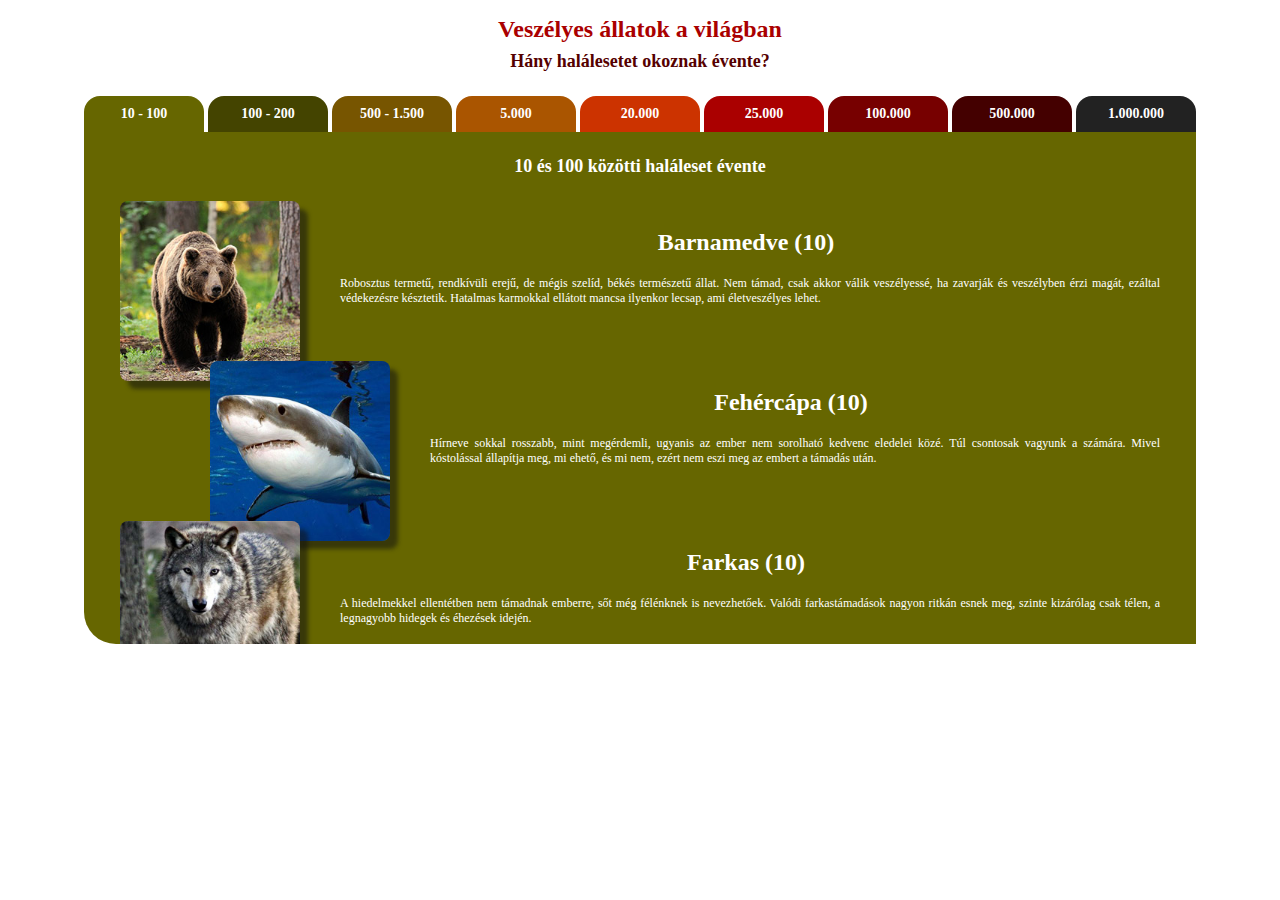
<file: index.html>
<!DOCTYPE html>
<html>
    <!DOCTYPE html>
<head>
    <title>Veszélyes állatok a világban</title>
    <link type='text/css' rel='stylesheet' href='allat.css'>
    <meta name='robots' content='noindex'>
</head>


<body>

  <center>
  <div id='keret'>

    <h1>Veszélyes állatok a világban</h1>
    <h2>Hány halálesetet okoznak évente?</h2>



    <a href='1.htm' target='nagyablak'>
    <div class='ful' style=' background-color: #660; '>
	10 - 100
    </div>
    </a>

    <a href='2.htm' target='nagyablak'>
    <div class='ful' style=' background-color: #440; '>
	100 - 200
    </div>
    </a>

    <a href='3.htm' target='nagyablak'>
    <div class='ful' style=' background-color: #750; '>
	500 - 1.500
    </div>
    </a>

    <a href='4.htm' target='nagyablak'>
    <div class='ful' style=' background-color: #A50; '>
	5.000
    </div>
    </a>

    <a href='5.htm' target='nagyablak'>
    <div class='ful' style=' background-color: #C30; '>
	20.000
    </div>
    </a>

    <a href='6.htm' target='nagyablak'>
    <div class='ful' style=' background-color: #A00; '>
	25.000
    </div>
    </a>

    <a href='7.htm' target='nagyablak'>
    <div class='ful' style=' background-color: #700; '>
	100.000
    </div>
    </a>

    <a href='8.htm' target='nagyablak'>
    <div class='ful' style=' background-color: #400; '>
	500.000
    </div>
    </a>

    <a href='9.htm' target='nagyablak'>
    <div class='ful' style=' background-color: #222; '>
	1.000.000
    </div>
    </a>


    <iframe name='nagyablak' width=1112 height=512 frameborder=0 src='1.htm'></iframe>

  </div>
  </center>

</body>

</html>
</file>
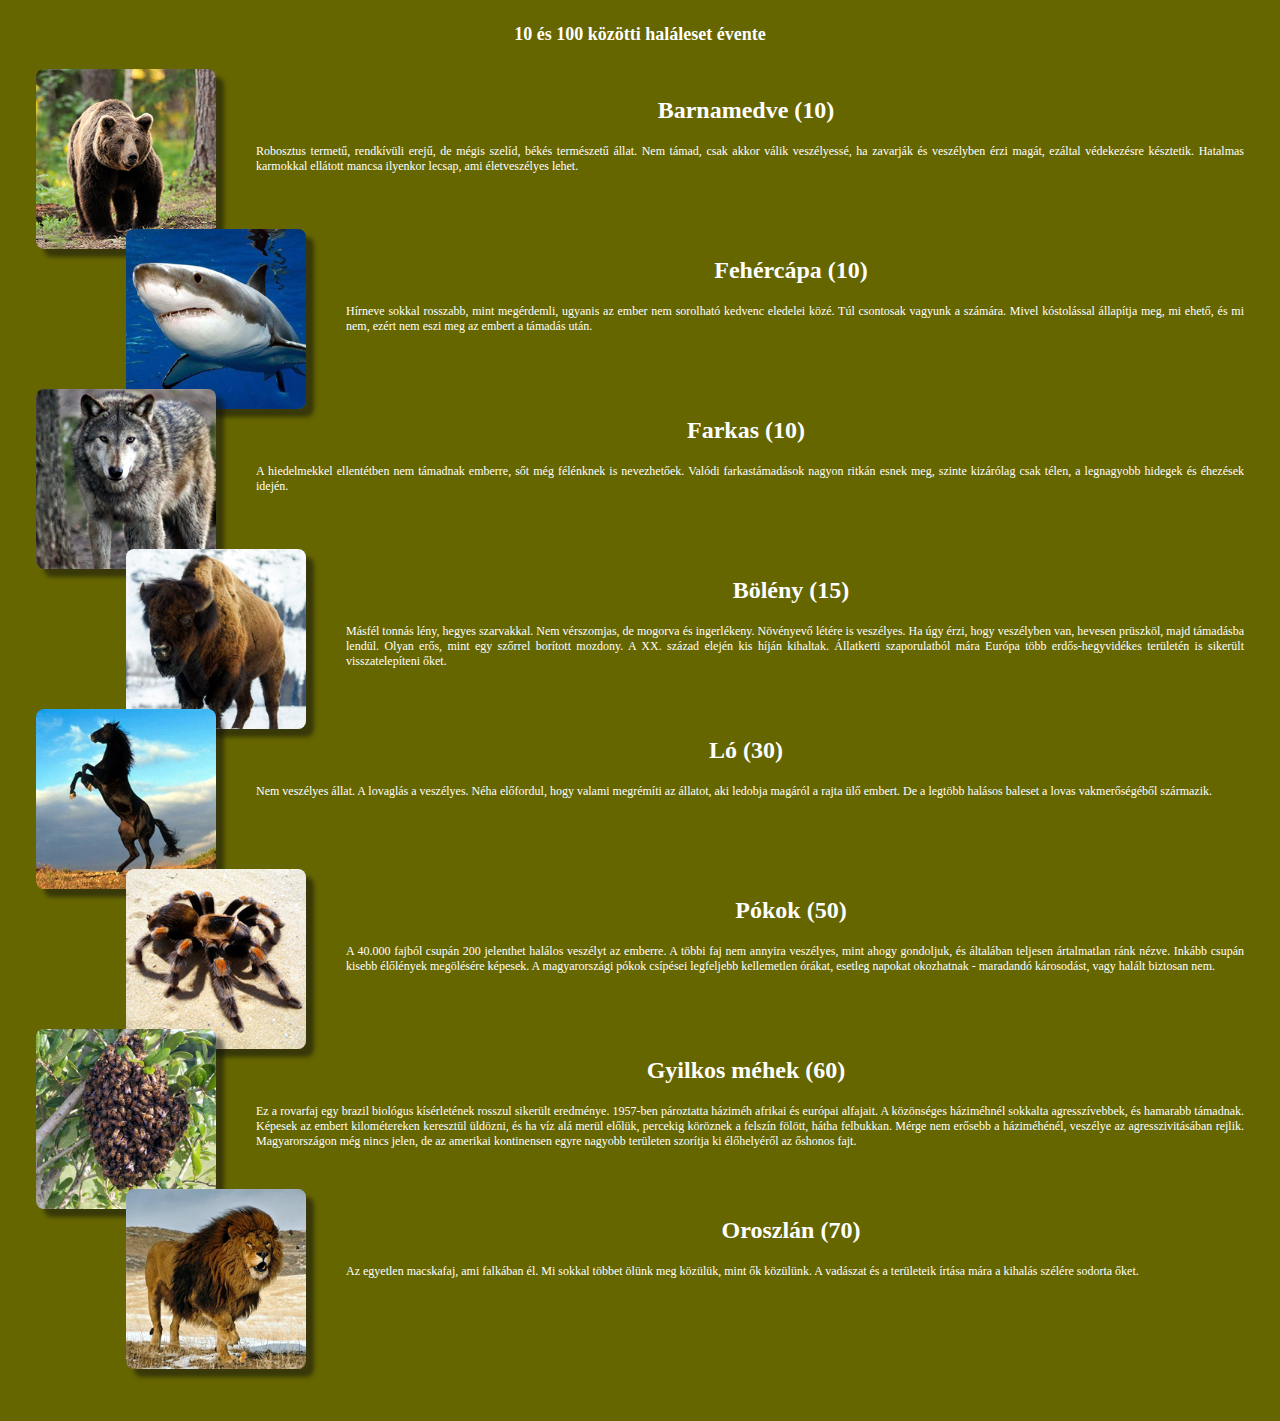
<file: 1.htm>
<!DOCTYPE html>
<html>

<head>
    <link type='text/css' rel='stylesheet' href='allat.css'>
    <meta name='robots' content='noindex'>
</head>


<body id='belso' style=' background-color: #660; '>


    <h1>10 és 100 közötti haláleset évente</h1>

    <div id='lista'>

	<div>
		<img src='barnamedve.jpg'>
		<h2>Barnamedve (10)</h2>
		<p>
			Robosztus termetű, rendkívüli erejű, de mégis szelíd, békés természetű állat. Nem támad, csak akkor válik veszélyessé, ha zavarják és veszélyben érzi magát, ezáltal védekezésre késztetik. Hatalmas karmokkal ellátott mancsa ilyenkor lecsap, ami életveszélyes lehet.
		</p>
	</div>

	<div>
		<img src='fehercapa.jpg'>
		<h2>Fehércápa (10)</h2>
		<p>
			Hírneve sokkal rosszabb, mint megérdemli, ugyanis az ember nem sorolható kedvenc eledelei közé. Túl csontosak vagyunk a számára. Mivel kóstolással állapítja meg, mi ehető, és mi nem, ezért nem eszi meg az embert a támadás után.
		</p>
	</div>

	<div>
		<img src='farkas.jpg'>
		<h2>Farkas (10)</h2>
		<p>
			A hiedelmekkel ellentétben nem támadnak emberre, sőt még félénknek is nevezhetőek. Valódi farkastámadások nagyon ritkán esnek meg, szinte kizárólag csak télen, a legnagyobb hidegek és éhezések idején.
		</p>
	</div>

	<div>
		<img src='boleny.jpg'>
		<h2>Bölény (15)</h2>
		<p>
			Másfél tonnás lény, hegyes szarvakkal. Nem vérszomjas, de mogorva és ingerlékeny. Növényevő létére is veszélyes. Ha úgy érzi, hogy veszélyben van, hevesen prüszköl, majd támadásba lendül. Olyan erős, mint egy szőrrel borított mozdony. A XX. század elején kis híján kihaltak. Állatkerti szaporulatból mára Európa több erdős-hegyvidékes területén is sikerült visszatelepíteni őket.
 		</p>
	</div>

	<div>
		<img src='lo.jpg'>
		<h2>Ló (30)</h2>
		<p>
			Nem veszélyes állat. A lovaglás a veszélyes. Néha előfordul, hogy valami megrémíti az állatot, aki ledobja magáról a rajta ülő embert. De a legtöbb halásos baleset a lovas vakmerőségéből származik.
		</p>
	</div>

	<div>
		<img src='pok.jpg'>
		<h2>Pókok (50)</h2>
		<p>
			A 40.000 fajból csupán 200 jelenthet halálos veszélyt az emberre. A többi faj nem annyira veszélyes, mint ahogy gondoljuk, és általában teljesen ártalmatlan ránk nézve. Inkább csupán kisebb élőlények megölésére képesek. A magyarországi pókok csípései legfeljebb kellemetlen órákat, esetleg napokat okozhatnak - maradandó károsodást, vagy halált biztosan nem.
		</p>
	</div>

	<div>
		<img src='mehek.jpg'>
		<h2>Gyilkos méhek (60)</h2>
		<p>
			Ez a rovarfaj egy brazil biológus kísérletének rosszul sikerült eredménye. 1957-ben pároztatta háziméh afrikai és európai alfajait. A közönséges háziméhnél sokkalta agresszívebbek, és hamarabb támadnak. Képesek az embert kilométereken keresztül üldözni, és ha víz alá merül előlük, percekig köröznek a felszín fölött, hátha felbukkan. Mérge nem erősebb a háziméhénél, veszélye az agresszivitásában rejlik. Magyarországon még nincs jelen, de az amerikai kontinensen egyre nagyobb területen szorítja ki élőhelyéről az őshonos fajt.
		</p>
	</div>

	<div>
		<img src='oroszlan.jpg'>
		<h2>Oroszlán (70)</h2>
		<p>
			Az egyetlen macskafaj, ami falkában él. Mi sokkal többet ölünk meg közülük, mint ők közülünk. A vadászat és a területeik írtása mára a kihalás szélére sodorta őket.
		</p>
	</div>

    </div>

</body>

</html>
</file>
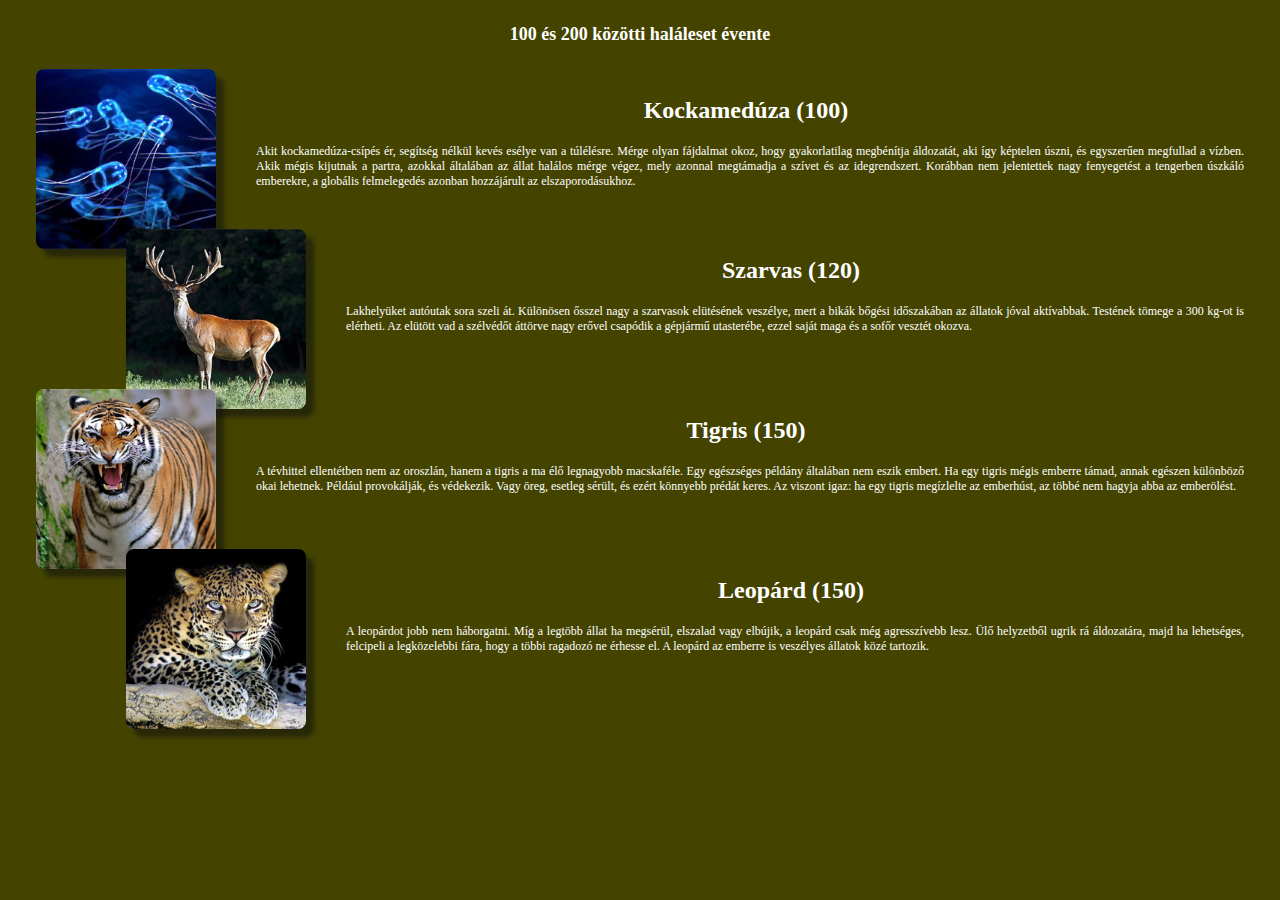
<file: 2.htm>
<!DOCTYPE html>
<html>

<head>
    <link type='text/css' rel='stylesheet' href='allat.css'>
    <meta name='robots' content='noindex'>
</head>


<body id='belso' style=' background-color: #440; '>


	<h1>100 és 200 közötti haláleset évente</h1>

    <div id='lista'>

	<div>
		<img src='kockameduza.jpg'>
		<h2>Kockamedúza (100)</h2>
		<p>
			Akit kockamedúza-csípés ér, segítség nélkül kevés esélye van a túlélésre. Mérge 
			olyan fájdalmat okoz, hogy gyakorlatilag megbénítja áldozatát, aki így képtelen 
			úszni, és egyszerűen megfullad a vízben. Akik mégis kijutnak a partra, azokkal 
			általában az állat halálos mérge végez, mely azonnal megtámadja a szívet és az 
			idegrendszert. Korábban nem jelentettek nagy fenyegetést a tengerben úszkáló 
			emberekre, a globális felmelegedés azonban hozzájárult az elszaporodásukhoz.
		</p>
	</div>

	<div>
		<img src='szarvas.jpg'>
		<h2>Szarvas (120)</h2>
		<p>
			Lakhelyüket autóutak sora szeli át. Különösen ősszel nagy a szarvasok elütésének 
			veszélye, mert a bikák bőgési időszakában az állatok jóval aktívabbak. Testének 
			tömege a 300 kg-ot is elérheti. Az elütött vad a szélvédőt áttörve nagy erővel 
			csapódik a gépjármű utasterébe, ezzel saját maga és a sofőr vesztét okozva.
		</p>
	</div>

	<div>
		<img src='tigris.jpg'>
		<h2>Tigris (150)</h2>
		<p>
			A tévhittel ellentétben nem az oroszlán, hanem a tigris a ma élő legnagyobb 
			macskaféle. Egy egészséges példány általában nem eszik embert. Ha egy tigris 
			mégis emberre támad, annak egészen különböző okai lehetnek. Például provokálják,
			és védekezik. Vagy öreg, esetleg sérült, és ezért könnyebb prédát keres. Az viszont 
			igaz: ha egy tigris megízlelte az emberhúst, az többé nem hagyja abba az emberölést.
		</p>
	</div>

	<div>
		<img src='leopard.jpg'>
		<h2>Leopárd (150)</h2>
		<p>
			A leopárdot jobb nem háborgatni. Míg a legtöbb állat ha megsérül, elszalad vagy 
			elbújik, a leopárd csak még agresszívebb lesz. Ülő helyzetből ugrik rá áldozatára, 
			majd ha lehetséges, felcipeli a legközelebbi fára, hogy a többi ragadozó ne érhesse 
			el. A leopárd az emberre is veszélyes állatok közé tartozik.
		</p>
	</div>

    </div>

</body>

</html>
</file>
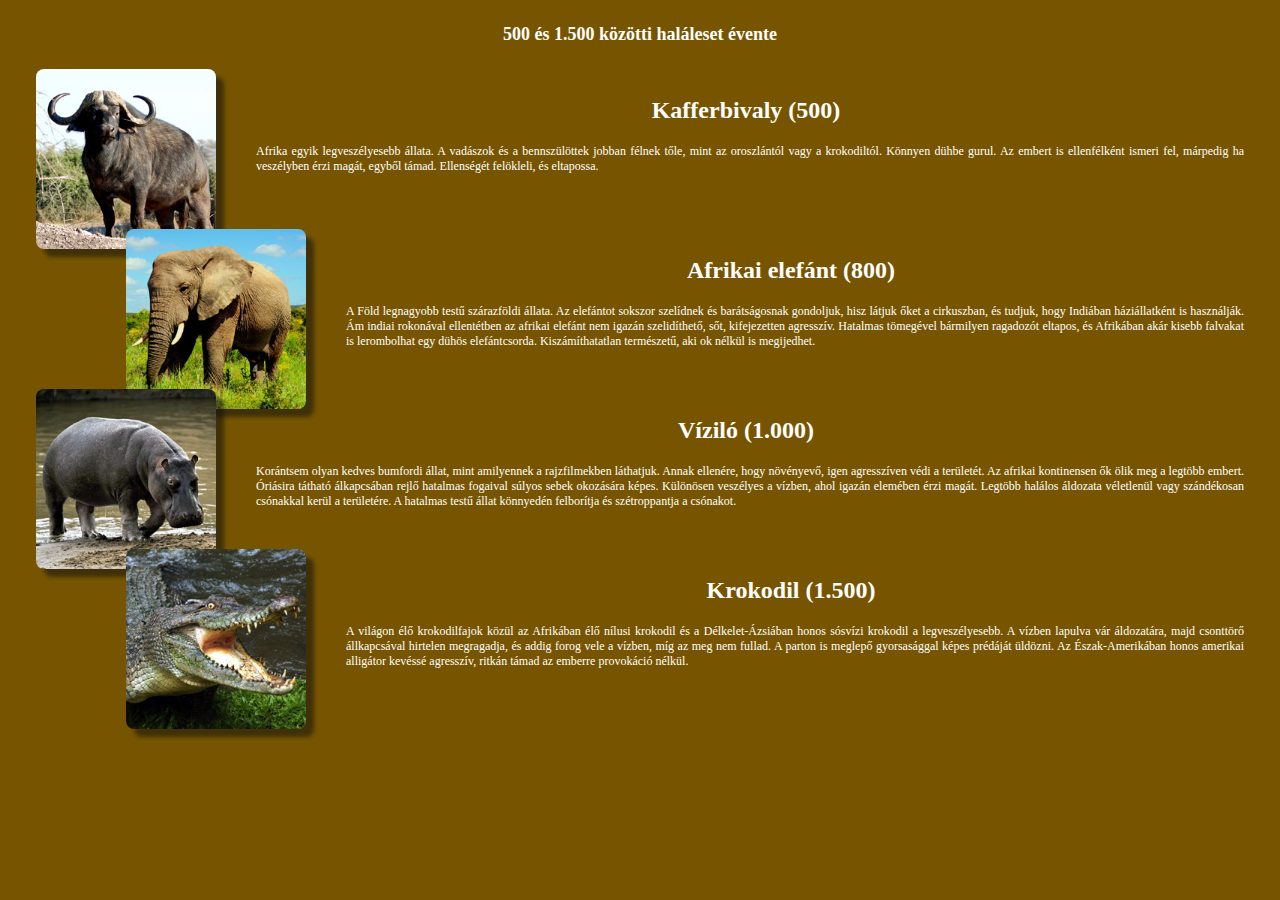
<file: 3.htm>
<!DOCTYPE html>
<html>

<head>
    <link type='text/css' rel='stylesheet' href='allat.css'>
    <meta name='robots' content='noindex'>
</head>


<body id='belso' style=' background-color: #750; '>


    <h1>500 és 1.500 közötti haláleset évente</h1>

    <div id='lista'>

	<div>
		<img src='kafferbivaly.jpg'>
		<h2>Kafferbivaly (500)</h2>
		<p>
			Afrika egyik legveszélyesebb állata. A vadászok és a bennszülöttek jobban félnek 
			tőle, mint az oroszlántól vagy a krokodiltól. Könnyen dühbe gurul. Az embert is
			ellenfélként ismeri fel, márpedig ha veszélyben érzi magát, egyből támad. 
			Ellenségét felökleli, és eltapossa.
		</p>
	</div>

	<div>
		<img src='elefant.jpg'>
		<h2>Afrikai elefánt (800)</h2>
		<p>
			A Föld legnagyobb testű szárazföldi állata. Az elefántot sokszor szelídnek és 
			barátságosnak gondoljuk, hisz látjuk őket a cirkuszban, és tudjuk, hogy Indiában 
			háziállatként is használják. Ám indiai rokonával ellentétben az afrikai elefánt nem 
			igazán szelidíthető, sőt, kifejezetten agresszív. Hatalmas tömegével bármilyen 
			ragadozót eltapos, és Afrikában akár kisebb falvakat is lerombolhat egy dühös 
			elefántcsorda. Kiszámíthatatlan természetű, aki ok nélkül is megijedhet.
		</p>
	</div>

	<div>
		<img src='vizilo.jpg'>
		<h2>Víziló (1.000)</h2>
		<p>
			Korántsem olyan kedves bumfordi állat, mint amilyennek a rajzfilmekben láthatjuk. 
			Annak ellenére, hogy növényevő, igen agresszíven védi a területét. Az afrikai 
			kontinensen ők ölik meg a legtöbb embert. Óriásira tátható álkapcsában rejlő
			hatalmas fogaival súlyos sebek okozására képes. Különösen veszélyes a vízben, 
			ahol igazán elemében érzi magát. Legtöbb halálos áldozata véletlenül vagy 
			szándékosan csónakkal kerül a területére. A hatalmas testű állat könnyedén 
			felborítja és szétroppantja a csónakot.
		</p>
	</div>

	<div>
		<img src='krokodil.jpg'>
		<h2>Krokodil (1.500)</h2>
		<p>
			A világon élő krokodilfajok közül az Afrikában élő nílusi krokodil és a 
			Délkelet-Ázsiában honos sósvízi krokodil a legveszélyesebb. A vízben lapulva 
			vár áldozatára, majd csonttörő állkapcsával hirtelen megragadja, és addig 
			forog vele a vízben, míg az meg nem fullad. A parton is meglepő gyorsasággal 
			képes prédáját üldözni. Az Észak-Amerikában honos amerikai alligátor kevéssé 
			agresszív, ritkán támad az emberre provokáció nélkül.
		</p>
	</div>

    </div>

</body>

</html>
</file>
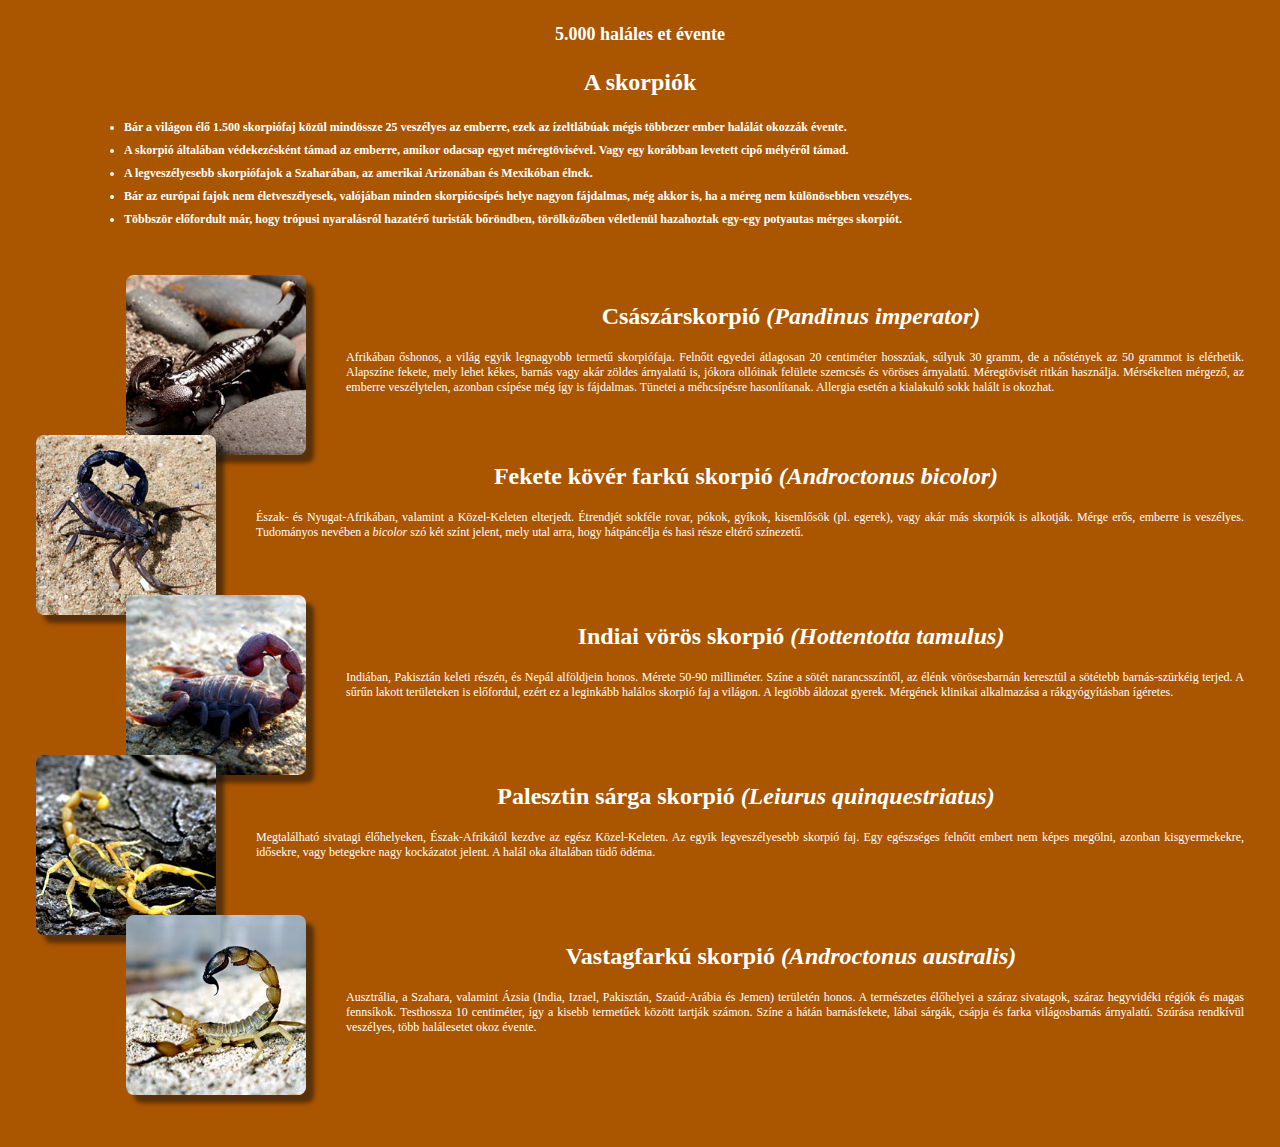
<file: 4.htm>
<!DOCTYPE html>
<html>

<head>
    <link type='text/css' rel='stylesheet' href='allat.css'>
    <meta name='robots' content='noindex'>
</head>
 
<body id='belso' style=' background-color: #A50; '>

<h1>5.000 haláles
et évente</h1>
   

    <h2>A skorpiók</h2>

    <div id='lista'>

	<ul>

		<li>Bár a világon élő 1.500 skorpiófaj közül mindössze 25 veszélyes az emberre, ezek 
		    az ízeltlábúak mégis többezer ember halálát okozzák évente. 
		<li>A skorpió általában védekezésként támad az emberre, amikor odacsap egyet méregtövisével. 
		    Vagy egy korábban levetett cipő mélyéről támad. 
		<li>A legveszélyesebb skorpiófajok a Szaharában, az amerikai Arizonában és Mexikóban élnek. 
		<li>Bár az európai fajok nem életveszélyesek, valójában minden skorpiócsípés helye nagyon 
		    fájdalmas, még akkor is, ha a méreg nem különösebben veszélyes. 
		<li>Többször előfordult már, hogy trópusi nyaralásról hazatérő turisták bőröndben, törölközőben 
		    véletlenül hazahoztak egy-egy potyautas mérges skorpiót.
	</ul>

	<div>
		<img src='skorpio_csaszar.jpg'>
		<h2>Császárskorpió <i>(Pandinus imperator)</i></h2>
		<p>
			Afrikában őshonos, a világ egyik legnagyobb termetű skorpiófaja. Felnőtt egyedei 
			átlagosan 20 centiméter hosszúak, súlyuk 30 gramm, de a nőstények az 50 grammot 
			is elérhetik. Alapszíne fekete, mely lehet kékes, barnás vagy akár zöldes árnyalatú 
			is, jókora ollóinak felülete szemcsés és vöröses árnyalatú. Méregtövisét ritkán 
			használja. Mérsékelten mérgező, az emberre veszélytelen, azonban csípése még így 
			is fájdalmas. Tünetei a méhcsípésre hasonlítanak. Allergia esetén a kialakuló 
			sokk halált is okozhat.
		</p>
	</div>

	<div>
		<img src='skorpio_feketekoverfarku.jpg'>
		<h2>Fekete kövér farkú skorpió <i>(Androctonus bicolor)</i></h2>
		<p>
			Észak- és Nyugat-Afrikában, valamint a Közel-Keleten elterjedt. Étrendjét 
			sokféle rovar, pókok, gyíkok, kisemlősök (pl. egerek), vagy akár más skorpiók 
			is alkotják. Mérge erős, emberre is veszélyes. Tudományos nevében a <i>bicolor</i> 
			szó két színt jelent, mely utal arra, hogy hátpáncélja és hasi része eltérő 
			színezetű. 
		</p>
	</div>

	<div>
		<img src='skorpio_indiaivoros.jpg'>
		<h2>Indiai vörös skorpió <i>(Hottentotta tamulus)</i></h2>
		<p>
			Indiában, Pakisztán keleti részén, és Nepál alföldjein honos. Mérete 50-90 
			milliméter. Színe a sötét narancsszíntől, az élénk vörösesbarnán keresztül 
			a sötétebb barnás-szürkéig terjed. A sűrűn lakott területeken is előfordul, 
			ezért ez a leginkább halálos skorpió faj a világon. A legtöbb áldozat gyerek. 
			Mérgének klinikai alkalmazása a rákgyógyításban ígéretes.
		</p>
	</div>

	<div>
		<img src='skorpio_palesztinsarga.jpg'>
		<h2>Palesztin sárga skorpió <i>(Leiurus quinquestriatus)</i></h2>
		<p>
			Megtalálható sivatagi élőhelyeken, Észak-Afrikától kezdve az egész Közel-Keleten. 
			Az egyik legveszélyesebb skorpió faj. Egy egészséges felnőtt embert nem képes 
			megölni, azonban kisgyermekekre, idősekre, vagy betegekre nagy kockázatot jelent. 
			A halál oka általában tüdő ödéma. 
		</p>
	</div>

	<div>
		<img src='skorpio_vastagfarku.jpg'>
		<h2>Vastagfarkú skorpió <i>(Androctonus australis)</i></h2>
		<p>
			Ausztrália, a Szahara, valamint Ázsia (India, Izrael, Pakisztán, Szaúd-Arábia 
			és Jemen) területén honos. A természetes élőhelyei a száraz sivatagok, száraz 
			hegyvidéki régiók és magas fennsíkok. Testhossza 10 centiméter, így a kisebb 
			termetűek között tartják számon. Színe a hátán barnásfekete, lábai sárgák, 
			csápja és farka világosbarnás árnyalatú. Szúrása rendkívül veszélyes, 
			több halálesetet okoz évente. 
		</p>
	</div>

    </div>

</body>

</html>
</file>
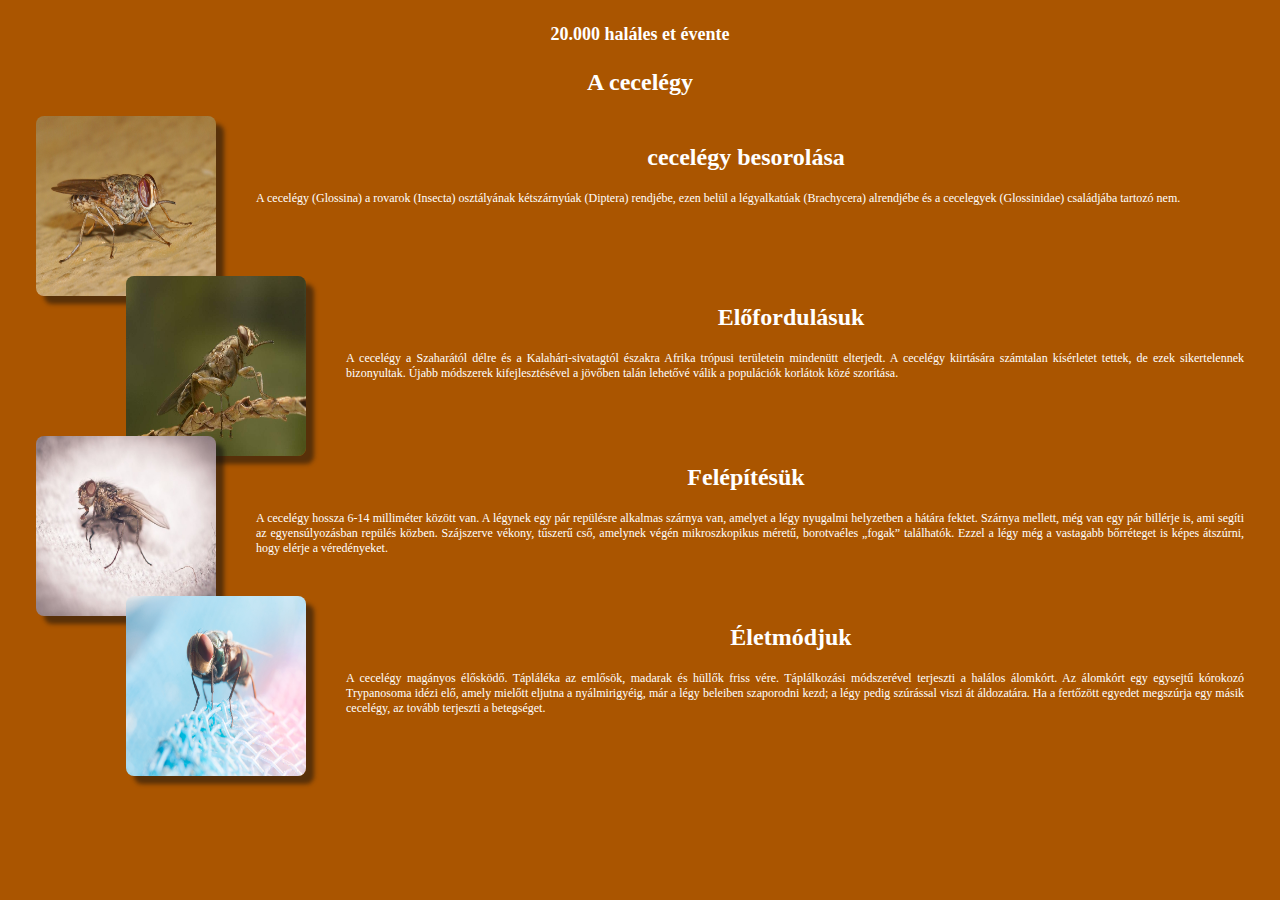
<file: 5.htm>
<!DOCTYPE html>
<html>

<head>
    <link type='text/css' rel='stylesheet' href='allat.css'>
    <meta name='robots' content='noindex'>
</head>


<body id='belso' style=' background-color: #A50; '>

	<h1>20.000 haláles
	et évente</h1>
	   
	
		<h2>A cecelégy</h2>
	
		<div id='lista'>
	
	
		<div>
			<img src='cecelegy.jpg'>
			<h2>cecelégy besorolása</h2>
			<p>
				A cecelégy (Glossina) a rovarok (Insecta) osztályának kétszárnyúak (Diptera) rendjébe, ezen belül a légyalkatúak (Brachycera) alrendjébe és a cecelegyek (Glossinidae) családjába tartozó nem.
			</p>
		</div>
	
		<div>
			<img src='cecelegy2.jpg'>
			<h2>Előfordulásuk</h2>
			<p>
				A cecelégy a Szaharától délre és a Kalahári-sivatagtól északra Afrika trópusi területein mindenütt elterjedt. A cecelégy kiirtására számtalan kísérletet tettek, de ezek sikertelennek bizonyultak. Újabb módszerek kifejlesztésével a jövőben talán lehetővé válik a populációk korlátok közé szorítása.
			</p>
		</div>
	
		<div>
			<img src='cecelegy3.jpg'>
			<h2>Felépítésük</h2>
			<p>
				A cecelégy hossza 6-14 milliméter között van. A légynek egy pár repülésre alkalmas szárnya van, amelyet a légy nyugalmi helyzetben a hátára fektet. Szárnya mellett, még van egy pár billérje is, ami segíti az egyensúlyozásban repülés közben. Szájszerve vékony, tűszerű cső, amelynek végén mikroszkopikus méretű, borotvaéles „fogak” találhatók. Ezzel a légy még a vastagabb bőrréteget is képes átszúrni, hogy elérje a véredényeket.
			</p>
		</div>
	
		<div>
			<img src='cecelegy4.jpg'>
			<h2>Életmódjuk</h2>
			<p>
				A cecelégy magányos élősködő. Tápláléka az emlősök, madarak és hüllők friss vére. Táplálkozási módszerével terjeszti a halálos álomkórt. Az álomkórt egy egysejtű kórokozó Trypanosoma idézi elő, amely mielőtt eljutna a nyálmirigyéig, már a légy beleiben szaporodni kezd; a légy pedig szúrással viszi át áldozatára. Ha a fertőzött egyedet megszúrja egy másik cecelégy, az tovább terjeszti a betegséget. 
			</p>
		</div>
	
		</div>
	
	</body>
	
	</html>
</file>
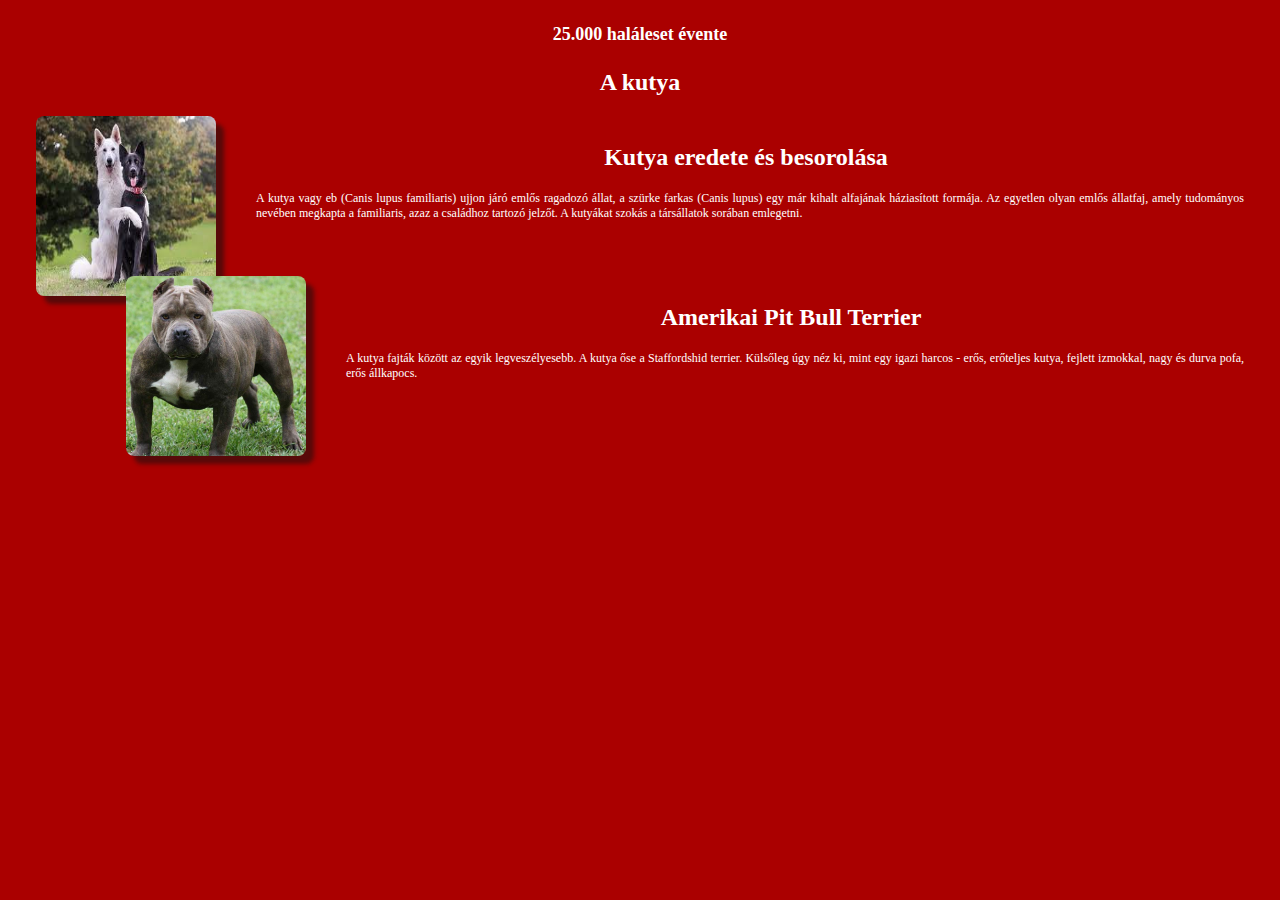
<file: 6.htm>
<!DOCTYPE html>
<html>

<head>
    <link type='text/css' rel='stylesheet' href='allat.css'>
    <meta name='robots' content='noindex'>
</head>


<body id='belso' style=' background-color: #A00; '>


    <h1>25.000 haláleset évente</h1>

    <h2>A kutya</h2>

    <div id='lista'>

	<div>
		<img src='kutya1.jpg'>
		<h2>Kutya eredete és besorolása</h2>
		<p>
			A kutya vagy eb (Canis lupus familiaris) ujjon járó emlős ragadozó állat, a szürke farkas (Canis lupus) egy már kihalt alfajának háziasított formája. Az egyetlen olyan emlős állatfaj, amely tudományos nevében megkapta a familiaris, azaz a családhoz tartozó jelzőt. A kutyákat szokás a társállatok sorában emlegetni.
		</p>
	</div>

	<div>
		<img src='Amerikaipitbullterrier.jpg'>
		<h2>Amerikai Pit Bull Terrier</h2>
		<p>
			 A kutya fajták között az egyik legveszélyesebb. A kutya őse a Staffordshid terrier. Külsőleg úgy néz ki, mint egy igazi harcos - erős, erőteljes kutya, fejlett izmokkal, nagy és durva pofa, erős állkapocs.		</p>
	</div>
	</div>

</body>

</html>
</file>
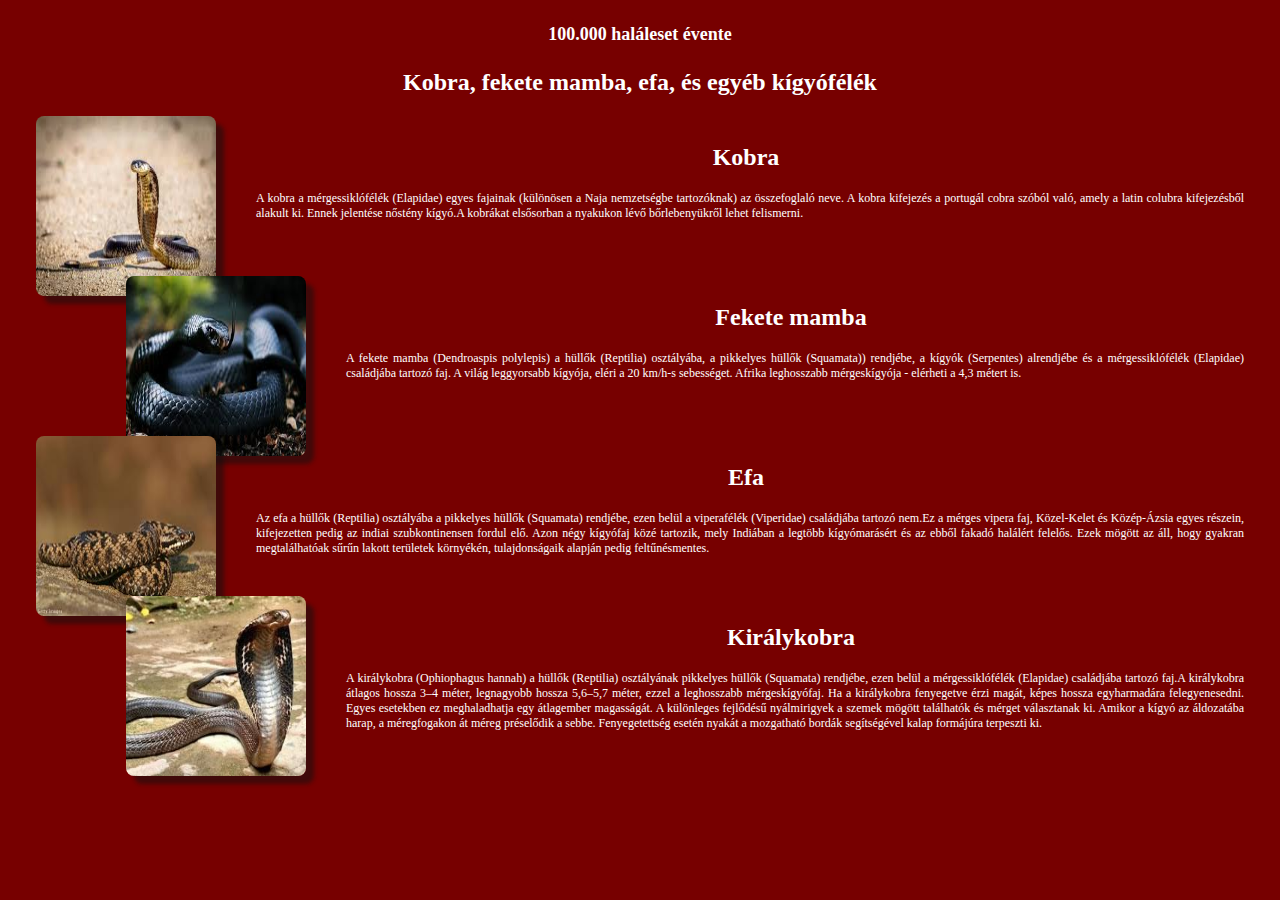
<file: 7.htm>
<!DOCTYPE html>
<html>

<head>
    <link type='text/css' rel='stylesheet' href='allat.css'>
    <meta name='robots' content='noindex'>
</head>


<body id='belso' style=' background-color: #700; '>


    <h1>100.000 haláleset évente</h1>

    <h2>Kobra, fekete mamba, efa, és egyéb kígyófélék</h2>

    <div id='lista'>

	<div>
		<img src='kobra.jpg'>
		<h2>Kobra</h2>
		<p>
			A kobra a mérgessiklófélék (Elapidae) egyes fajainak (különösen a Naja nemzetségbe tartozóknak) az összefoglaló neve. A kobra kifejezés a portugál cobra szóból való, amely a latin colubra kifejezésből alakult ki. Ennek jelentése nőstény kígyó.A kobrákat elsősorban a nyakukon lévő bőrlebenyükről lehet felismerni.
		</p>
	</div>
	<div>
		<img src='feketemamba.jpg'>
		<h2>Fekete mamba</h2>
		<p>
			A fekete mamba (Dendroaspis polylepis) a hüllők (Reptilia) osztályába, a pikkelyes hüllők (Squamata)) rendjébe, a kígyók (Serpentes) alrendjébe és a mérgessiklófélék (Elapidae) családjába tartozó faj. A világ leggyorsabb kígyója, eléri a 20 km/h-s sebességet. Afrika leghosszabb mérgeskígyója - elérheti a 4,3 métert is.</p>
	</div>
	<div>
		<img src='efa.jpg'>
		<h2>Efa</h2>
		<p>
			Az efa a hüllők (Reptilia) osztályába a pikkelyes hüllők (Squamata) rendjébe, ezen belül a viperafélék (Viperidae) családjába tartozó nem.Ez a mérges vipera faj, Közel-Kelet és Közép-Ázsia egyes részein, kifejezetten pedig az indiai szubkontinensen fordul elő. Azon négy kígyófaj közé tartozik, mely Indiában a legtöbb kígyómarásért és az ebből fakadó halálért felelős. Ezek mögött az áll, hogy gyakran megtalálhatóak sűrűn lakott területek környékén, tulajdonságaik alapján pedig feltűnésmentes.</p>
	</div>
	<div>
		<img src='kiralykobra.jpg'>
		<h2>Királykobra</h2>
		<p>
			A királykobra (Ophiophagus hannah) a hüllők (Reptilia) osztályának pikkelyes hüllők (Squamata) rendjébe, ezen belül a mérgessiklófélék (Elapidae) családjába tartozó faj.A királykobra átlagos hossza 3–4 méter, legnagyobb hossza 5,6–5,7 méter, ezzel a leghosszabb mérgeskígyófaj. Ha a királykobra fenyegetve érzi magát, képes hossza egyharmadára felegyenesedni. Egyes esetekben ez meghaladhatja egy átlagember magasságát. A különleges fejlődésű nyálmirigyek a szemek mögött találhatók és mérget választanak ki. Amikor a kígyó az áldozatába harap, a méregfogakon át méreg préselődik a sebbe. Fenyegetettség esetén nyakát a mozgatható bordák segítségével kalap formájúra terpeszti ki.	</div>

    </div>

</body>

</html>
</file>
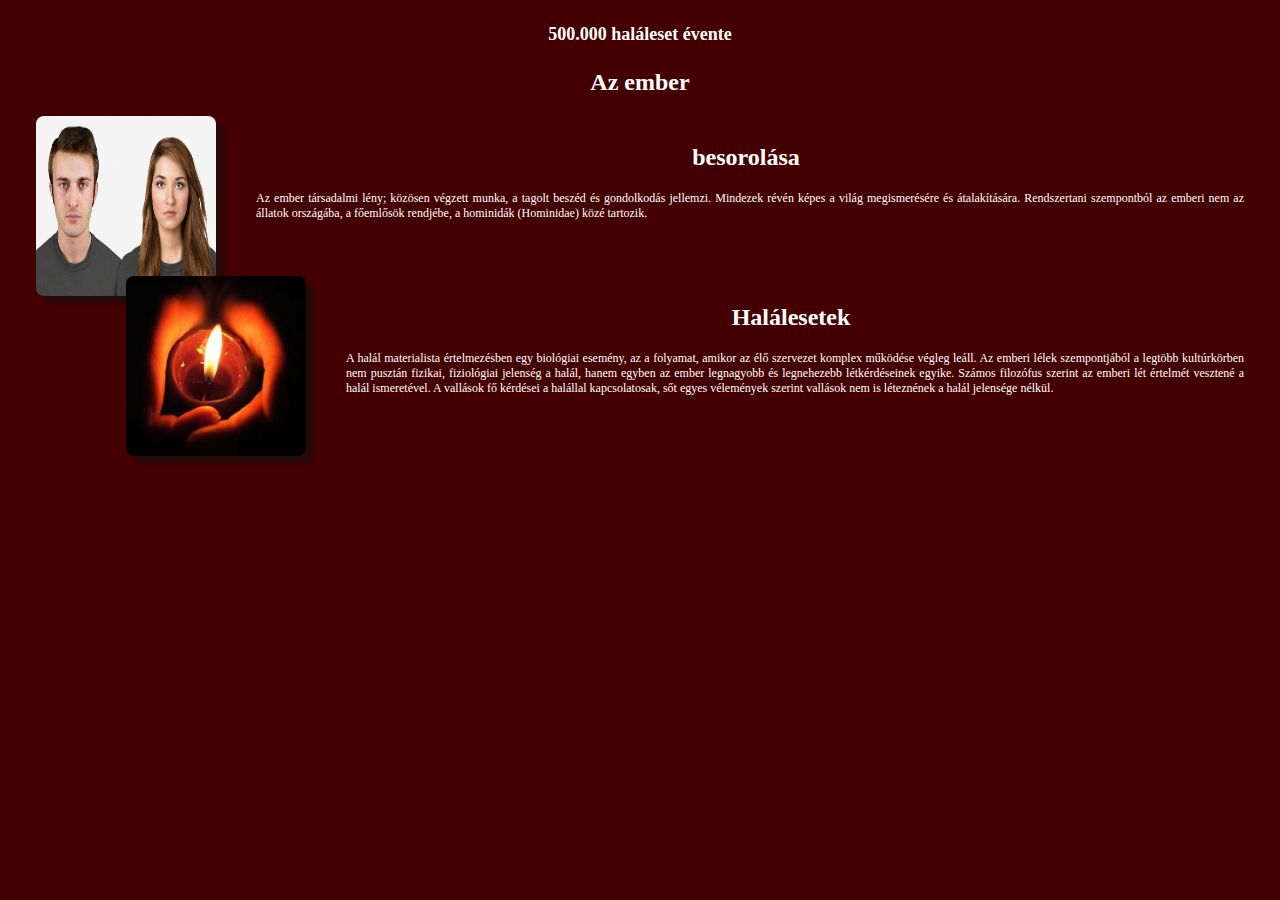
<file: 8.htm>
<!DOCTYPE html>
<html>

<head>
    <link type='text/css' rel='stylesheet' href='allat.css'>
    <meta name='robots' content='noindex'>
</head>


<body id='belso' style=' background-color: #400; '>


    <h1>500.000 haláleset évente</h1>

    <h2>Az ember</h2>

    <div id='lista'>

	<div>
		<img src='ember.jpg'>
		<h2>besorolása</h2>
		<p>
			Az ember társadalmi lény; közösen végzett munka, a tagolt beszéd és gondolkodás jellemzi. Mindezek révén képes a világ megismerésére és átalakítására. Rendszertani szempontból az emberi nem az állatok országába, a főemlősök rendjébe, a hominidák (Hominidae) közé tartozik.
		</p>
	</div>
	<div>
		<img src='gyergya.jpg'>
		<h2>Halálesetek</h2>
		<p>
			A halál materialista értelmezésben egy biológiai esemény, az a folyamat, amikor az élő szervezet komplex működése végleg leáll.			Az emberi lélek szempontjából a legtöbb kultúrkörben nem pusztán fizikai, fiziológiai jelenség a halál, hanem egyben az ember legnagyobb és legnehezebb létkérdéseinek egyike. Számos filozófus szerint az emberi lét értelmét vesztené a halál ismeretével. A vallások fő kérdései a halállal kapcsolatosak, sőt egyes vélemények szerint vallások nem is léteznének a halál jelensége nélkül.
		</p>
	</div>

    </div>

</body>

</html>
</file>
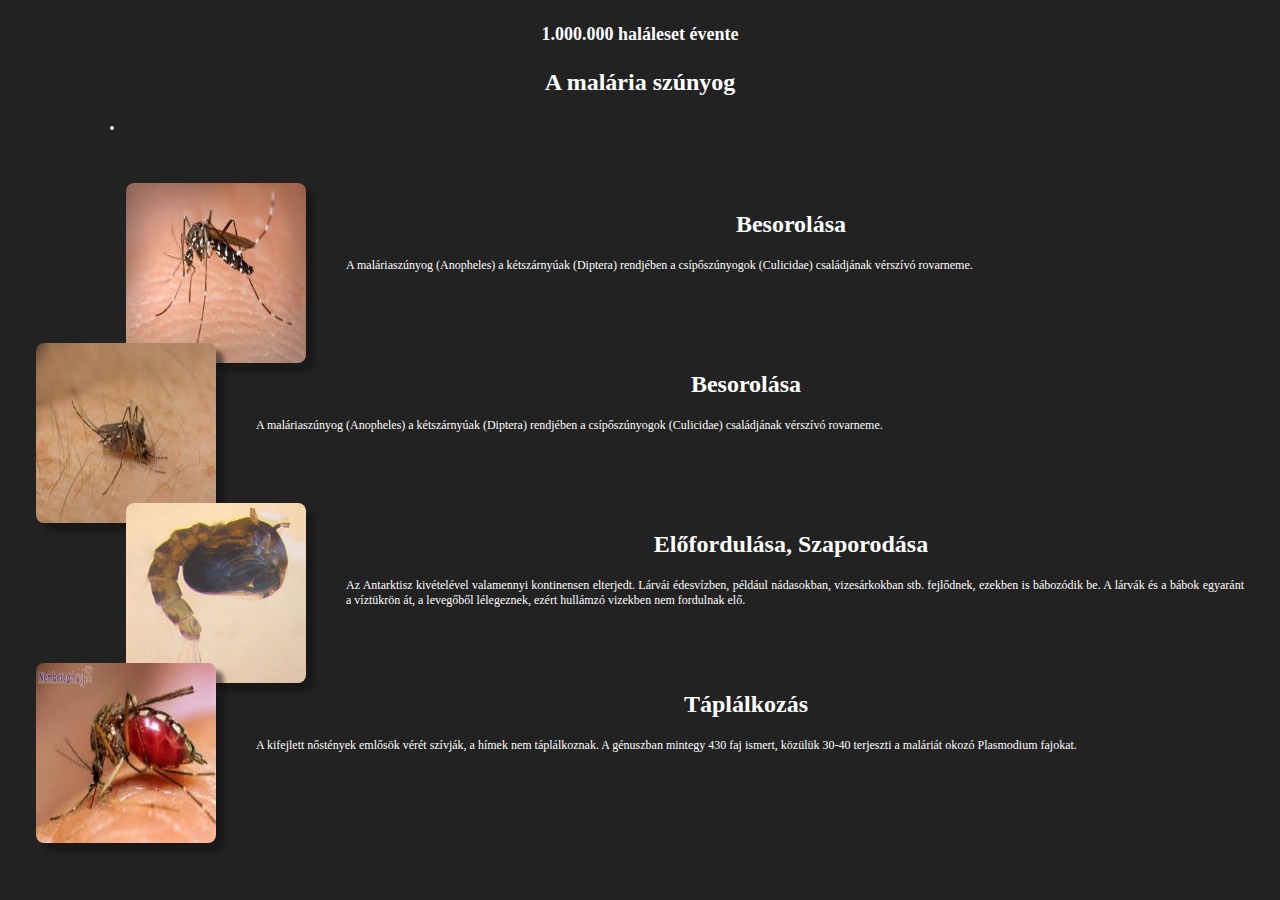
<file: 9.htm>
<!DOCTYPE html>
<html>

<head>
    <link type='text/css' rel='stylesheet' href='allat.css'>
    <meta name='robots' content='noindex'>
</head>


<body id='belso' style=' background-color: #222; '>


    <h1>1.000.000 haláleset évente</h1>

    <h2>A malária szúnyog</h2>

    <div id='lista'>

	<ul>
		<li>
	</ul>

	<div>
		<img src='szunyog.jpg'>
		<h2>Besorolása</h2>
		<p>
			A maláriaszúnyog (Anopheles) a kétszárnyúak (Diptera) rendjében a csípőszúnyogok (Culicidae) családjának vérszívó rovarneme.		</p>
	</div>
	<div>
		<img src='szunyog2.jpg'>
		<h2>Besorolása</h2>
		<p>
			A maláriaszúnyog (Anopheles) a kétszárnyúak (Diptera) rendjében a csípőszúnyogok (Culicidae) családjának vérszívó rovarneme.		</p>
	</div>
	<div>
		<img src='szunyoglarva.jpg'>
		<h2>Előfordulása, Szaporodása</h2>
		<p>
			Az Antarktisz kivételével valamennyi kontinensen elterjedt. Lárvái édesvízben, például nádasokban, vizesárkokban stb. fejlődnek, ezekben is bábozódik be. A lárvák és a bábok egyaránt a víztükrön át, a levegőből lélegeznek, ezért hullámzó vizekben nem fordulnak elő.	</div>
	<div>
		<img src='szunyog3.jpg'>
		<h2>Táplálkozás</h2>
		<p>
			A kifejlett nőstények emlősök vérét szívják, a hímek nem táplálkoznak. A génuszban mintegy 430 faj ismert, közülük 30-40 terjeszti a maláriát okozó Plasmodium fajokat.	</div>

    </div>

</body>

</html>
</file>
<file: allat.css>
/* * *  K�ls� keret form�z�sa  * * */


    body
    {
	font-family       :  Verdana             ;
	text-align        :  center              ;
    }

    div#keret
    {
	width             : 1116px               ;
    }

    div#keret h1
    {
	margin-bottom     :  0                   ;
	font-size         : 24px                 ;
	color             : #AA0000              ;
    }

    div#keret h2
    {
	margin            :  8px 0 24px 0        ;
	font-size         : 18px                 ;
	color             : #550000              ;
    }

    a
    {
	text-decoration   :  none                ;
    }

    .ful
    {
	float             :  left                ;
	width             :  120px               ;
	height            :   36px               ;
	margin            :  0 2px               ;
	border-radius     :  16px 16px 0 0       ;
	text-align        :  center              ;
	line-height       :  36px                ;
	vertical-align    :  middle              ;
	font-weight       :  bold                ;
	font-size         :  14px                ;
	color             :  #FFF                ;
    }

    iframe
    {
	border-radius     :  0 0 0 32px          ;  webkit-border-radius: 0 0 0 32px ;  -moz-border-radius: 0 0 0 32px ;
    }



/* * *  Bels� keret form�z�sa  * * */


    body#belso
    {
	margin            :  24px 36px 72px 36px ;
	padding           :  0px                 ;
	text-align        :  left                ;
	font-size         :  12px                ;
	color             :  #FFF                ;
    }

    body#belso h1
    {
	margin            :  24px                ;
	text-align        :  center              ;
	font-size         :  18px                ;
    }

    body#belso h2
    {
	text-align        :  center              ;
	font-size         :  24px                ;
    }



/* * *  Belső keret: lista és képek-bekezdések formázása  * * */


    body#belso div#lista ul
    {
	text-align        :  justify             ;
	margin            :  24px 72px 48px 48px ;
	font-weight       :  bold                ; 
    }

    body#belso div#lista ul li
    {
	margin-bottom     :    8px               ; 
    }

    body#belso div#lista div:nth-child(odd)
    {
	height            :  160px               ;
	margin-left       :    0px               ;
    }

    body#belso div#lista div:nth-child(even)
    {
	height            :  160px               ;
	margin-left       :   90px               ;
    }

    body#belso div#lista div img
    {
	width             :  180px               ;
	height            :  180px               ;
	border-radius     :  8px                 ;
	box-shadow        :  8px 8px 4px #1118   ;
    }

    body#belso div#lista div h2
    {
	margin-top        : -156px               ;
	margin-left       :  212px               ;
    }

    body#belso div#lista div p
    {
	margin-left       :  220px               ;
	text-align        :  justify             ;
    }
</file>
